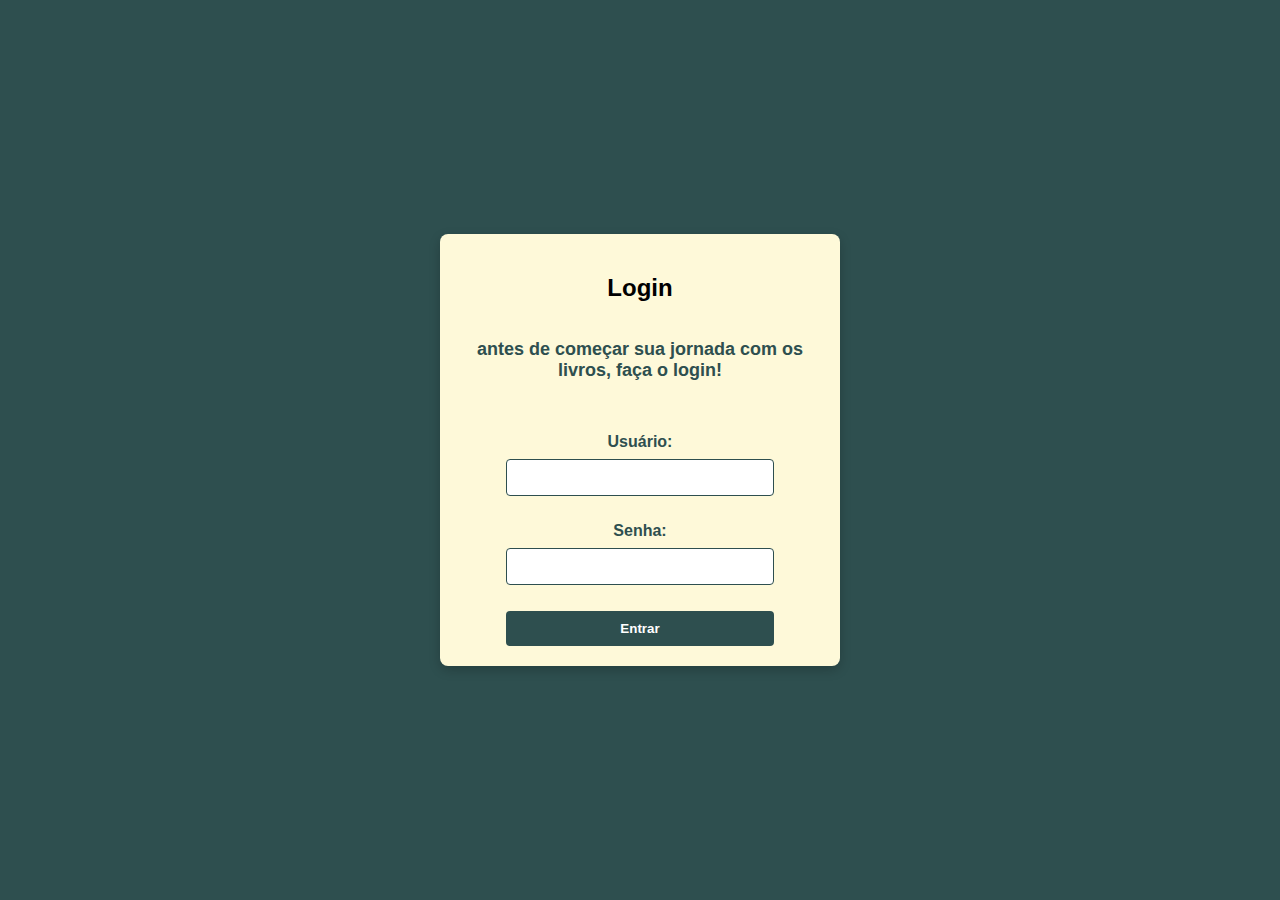
<file: index.html>
<!DOCTYPE html>
<html lang="pt-br">
<head>
    <meta charset="UTF-8">
    <meta name="viewport" content="width=device-width, initial-scale=1.0">
    <title>L.I.V</title>
    <link rel="stylesheet" href="csspart.css">
</head>
<body>
    <div class="login-container">
        <h2>Login</h2>
        <h3>antes de começar sua jornada com os livros, faça o login!</h3>
        
        <p id="erro" style="color: red;"></p>

        <form onsubmit="verificarLogin(event)">
            <label>Usuário:</label>
            <input type="text" id="username" required><br><br>
            <label>Senha:</label>
            <input type="password" id="password" required><br><br>
            <button type="submit">Entrar</button>
        </form>
    </div>

    <script>
        function verificarLogin(event) {
            event.preventDefault(); // Impede o recarregamento da página

            // Obtém os valores digitados
            var usuario = document.getElementById("username").value;
            var senha = document.getElementById("password").value;

            // Verifica as credenciais
            if (usuario === "Luma" && senha === "1234") {
                window.location.href = "pagina.html"; // Redireciona para a página de destino
            } else {
                document.getElementById("erro").innerText = "Usuário ou senha incorretos!";
            }
        }
    </script>
</body>
</html>
</file>
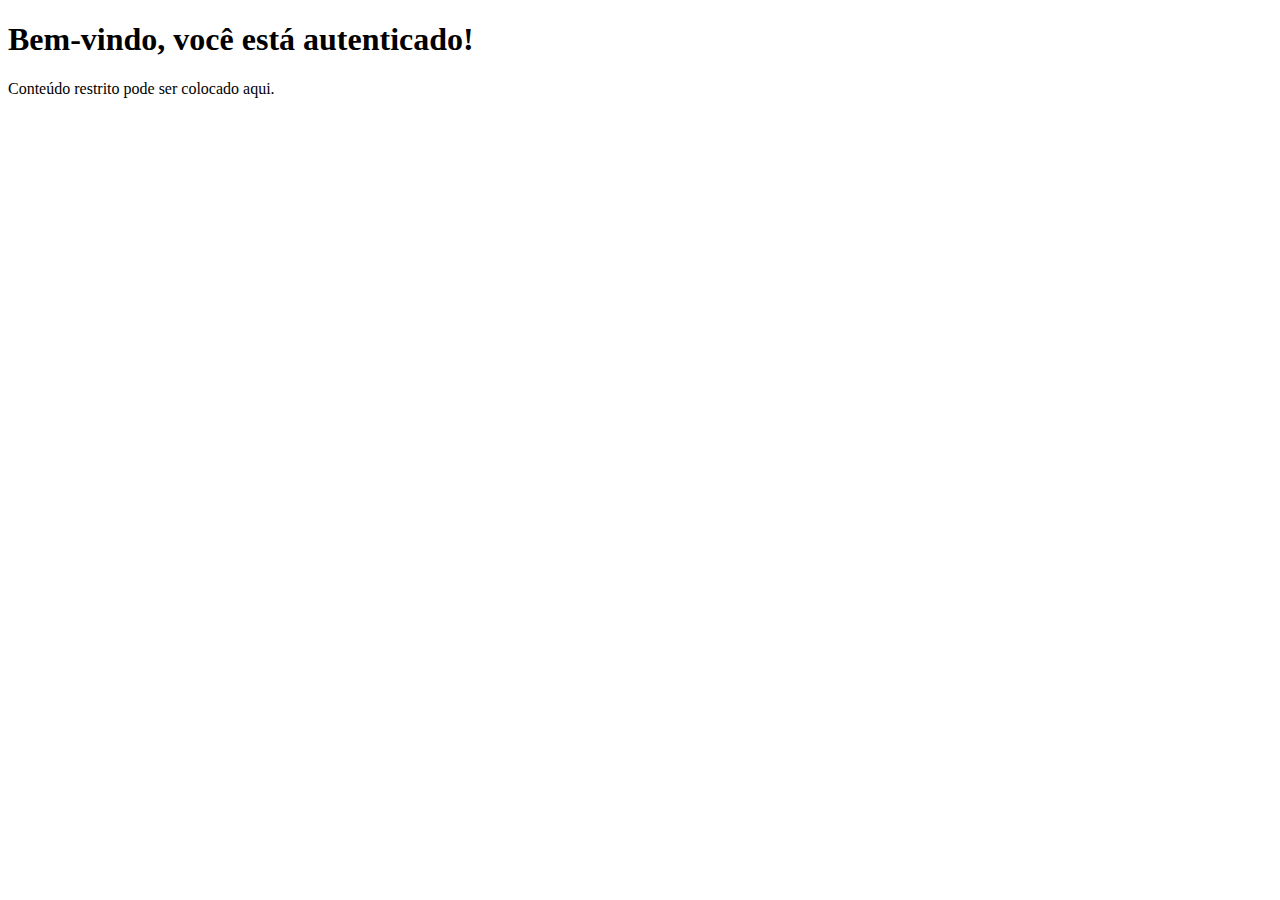
<file: pagina.html>
<!DOCTYPE html>
<html lang="pt-br">
<head>
    <meta charset="UTF-8">
    <meta name="viewport" content="width=device-width, initial-scale=1.0">
    <title>Página de Sucesso</title>
</head>
<body>
    <h1>Bem-vindo, você está autenticado!</h1>
    <p>Conteúdo restrito pode ser colocado aqui.</p>
</body>
</html>
</file>
<file: csspart.css>
* {
  box-sizing: border-box;
}

body {
  display: flex;
  justify-content: center;
  align-items: center;
  height: 100vh;
  margin: 0;
  font-family: Arial, sans-serif;
  background-color: #2E4F4F; /* Fundo azul claro suave */
}

.login-container {
  width: 100%;
  max-width: 400px;
  padding: 20px;
  background: #FEF9D9; /* Fundo bege pastel do formulário */
  border-radius: 8px;
  box-shadow: 0 4px 12px rgba(0, 0, 0, 0.2);
  display: flex;
  flex-direction: column;
  align-items: center;
  text-align: center;
}

.centerpage {
  width: 100%;
}

h1 {
  color: #2E4F4F; /* Verde escuro para o título */
  font-size: 24px;
  margin-bottom: 10px;
}

h3 {
  color: #2E4F4F; /* Verde escuro para subtítulo */
  font-size: 18px;
  margin-bottom: 20px;
}

label {
  font-weight: bold;
  color: #2E4F4F; /* Verde escuro para os labels */
}

input[type="text"],
input[type="password"] {
  width: 100%;
  padding: 10px;
  margin: 8px 0;
  border: 1px solid #2E4F4F; /* Borda verde escuro */
  border-radius: 4px;
  background-color: #ffffff; /* Fundo branco para contraste */
  color: #333;
}

button {
  width: 100%;
  padding: 10px;
  background-color: #2E4F4F; /* Verde escuro para o botão */
  color: white;
  border: none;
  border-radius: 4px;
  cursor: pointer;
  font-weight: bold;
}

button:hover {
  background-color: #3B6D6D; /* Verde um pouco mais claro no hover */
  color: white;
}

#errorMessage {
  color: #ef5350; /* Vermelho suave para mensagem de erro */
  text-align: center;
  margin-top: 10px;
}

.register-link {
  margin-top: 15px;
  font-size: 14px;
  color: #2E4F4F; /* Verde escuro */
}

.register-link a {
  color: #2E4F4F;
  font-weight: bold;
  text-decoration: none;
}

.register-link a:hover {
  text-decoration: underline;
}
</file>
